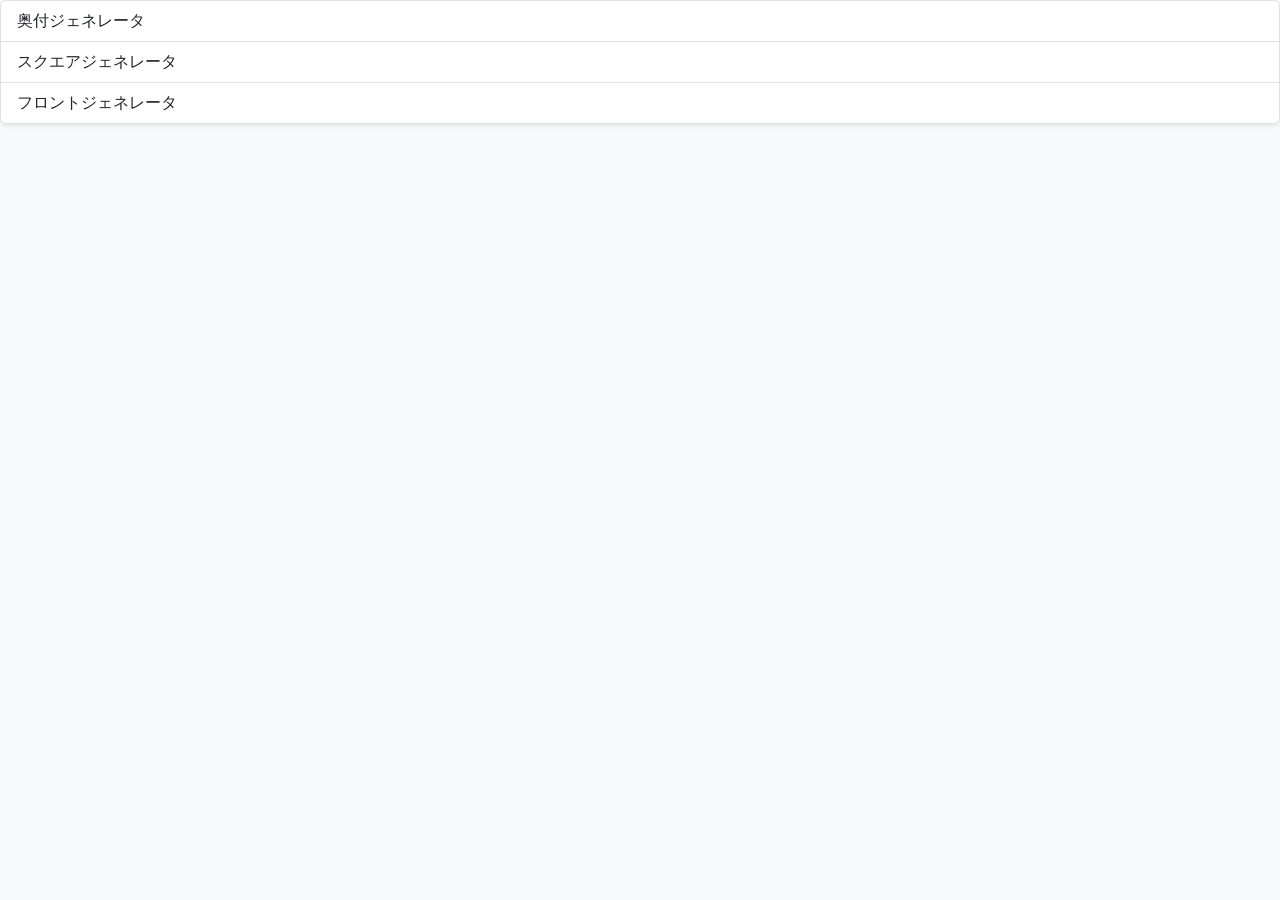
<file: docs/index.html>
<!doctype html>
<html lang="ja">
  <head>
    <meta charset="UTF-8" />
    <meta name="viewport" content="width=device-width, initial-scale=1.0" />
    <title>Illustration Support Generators</title>
    <!-- Bootstrap 5 CSS CDN -->
    <link
      href="https://cdn.jsdelivr.net/npm/bootstrap@5.3.3/dist/css/bootstrap.min.css"
      rel="stylesheet"
      integrity="sha384-QWTKZyjpPEjISv5WaRU9OFeRpok6YctnYmDr5pNlyT2bRjXh0JMhjY6hW+ALEwIH"
      crossorigin="anonymous"
    />
  </head>
  <body class="bg-light">
    <div class="list-group shadow-sm">
      <a href="./okuduke/index.html" class="list-group-item list-group-item-action">
        <div class="d-flex w-100 justify-content-between">奥付ジェネレータ</div>
      </a>
      <a href="./squareGenerator/index.html" class="list-group-item list-group-item-action">
        <div class="d-flex w-100 justify-content-between">スクエアジェネレータ</div>
      </a>
      <a href="./squareGenerator/index.html" class="list-group-item list-group-item-action">
        <div class="d-flex w-100 justify-content-between">フロントジェネレータ</div>
      </a>
    </div>
  </body>
</html>
</file>
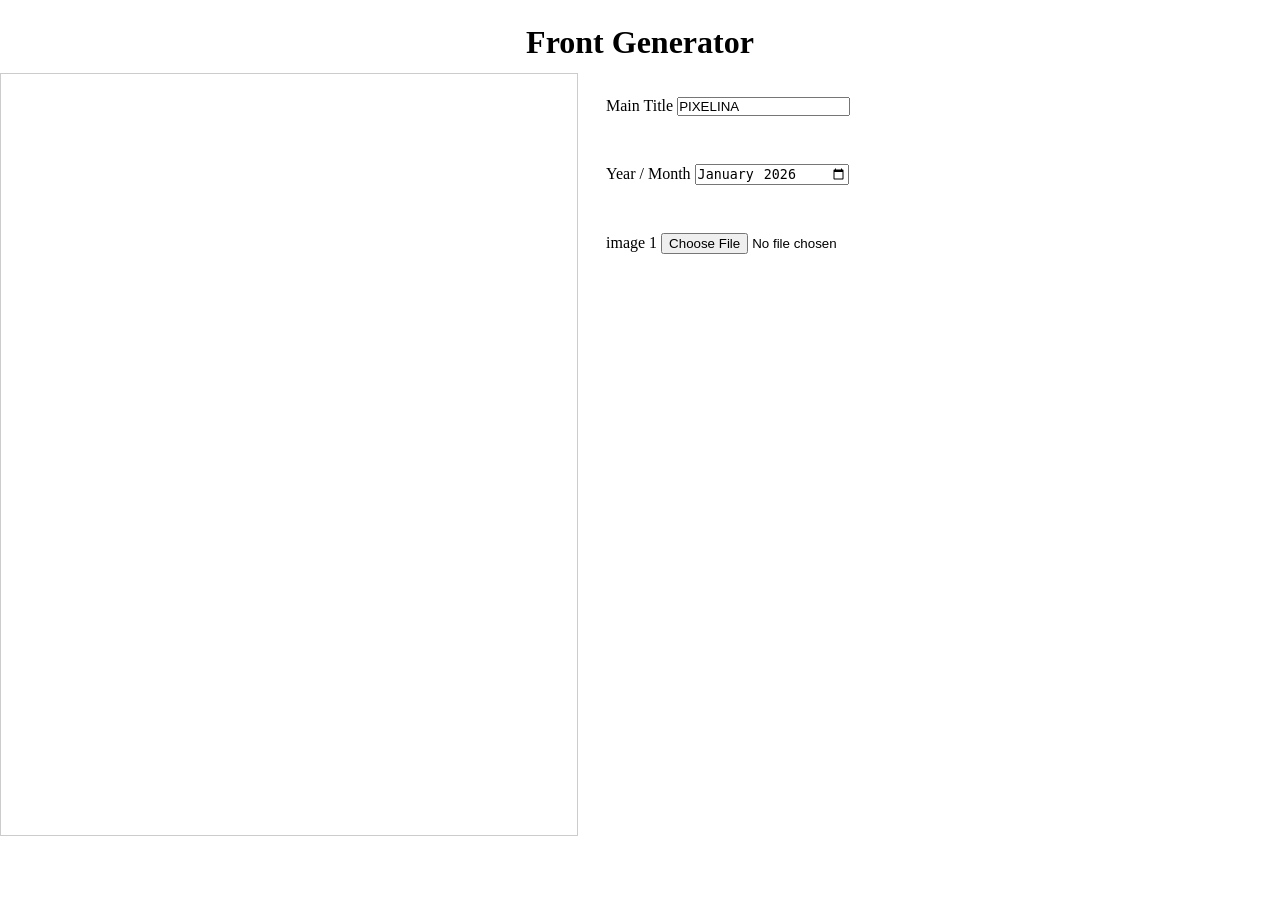
<file: docs/frontGenerator/index.html>
<!doctype html>
<html>
  <head>
    <meta http-equiv="X-UA-Compatible" content="IE=edge" />
    <title>Front Generator</title>
    <meta charset="utf-8" />
    <meta name="viewport" content="width=device-width, initial-scale=1" />
    <link rel="stylesheet" href="./css/common.css" />
    <script src="./script/script.js"></script>
  </head>

  <body>
    <div id="wrapper">
      <h1 class="mainTitle">Front Generator</h1>
      <div class="previewWrapper">
        <canvas id="previewCanvas" class="previewCanvas"></canvas>
      </div>
      <!-- input -->
      <div class="inputArea">
        <div class="inputItem">
          <label>
            Main Title
            <input type="text" class="titleLabel" id="titleLabel" value="PIXELINA" />
          </label>
        </div>
        <div class="inputItem">
          <label>
            Year / Month
            <input type="month" class="inputYearMonth" id="inputYearMonth" value="2026-01" />
          </label>
        </div>
        <div class="inputItem">
          <label>
            image 1
            <input type="file" class="inputFile" id="inputFile" />
          </label>
        </div>
      </div>
    </div>
  </body>
</html>
</file>
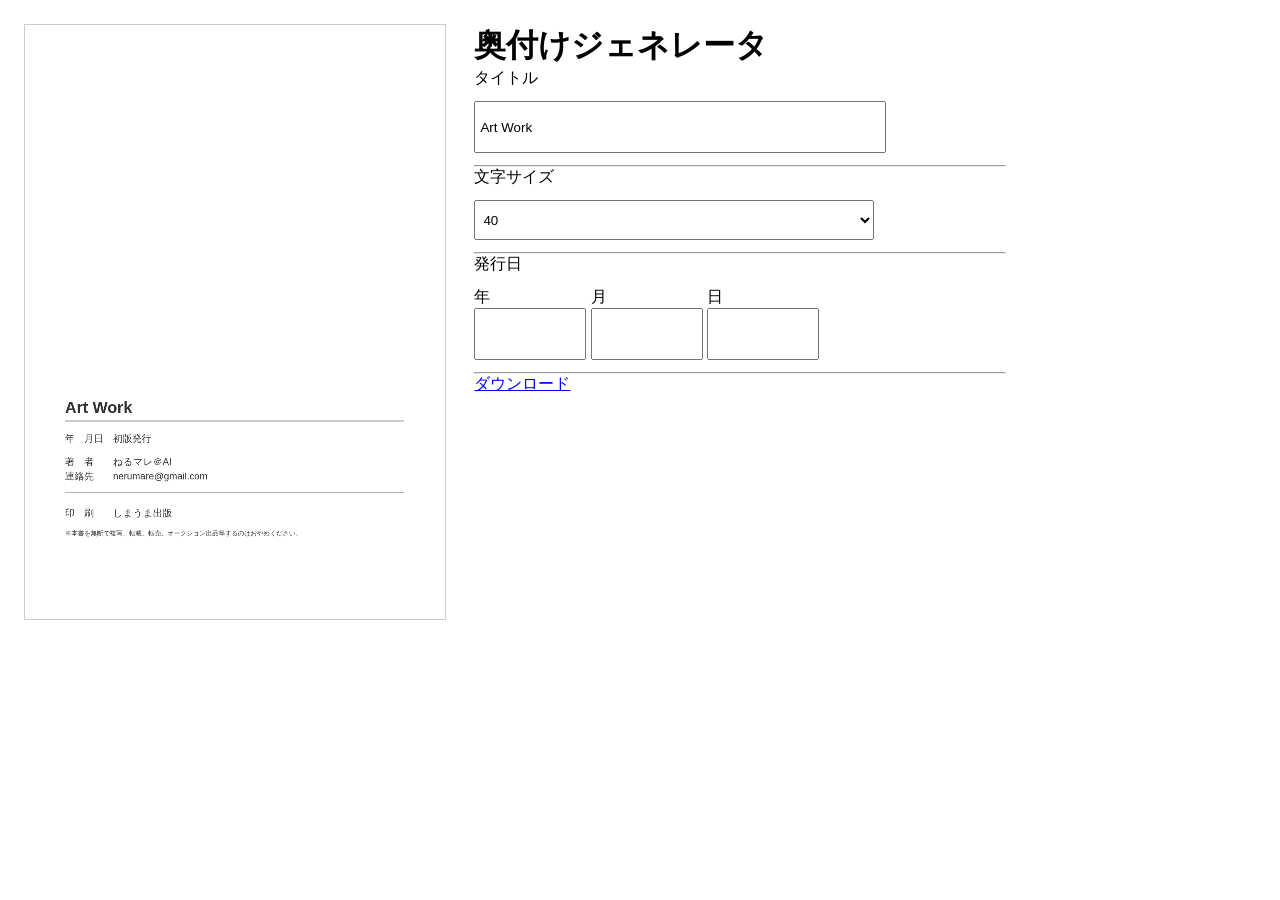
<file: docs/okuduke/index.html>
<!doctype html>
<html lang="ja">
  <head>
    <meta charset="utf-8" />
    <meta name="viewport" content="width=device-width, initial-scale=1" />
    <link rel="stylesheet" href="./style.css" />
    <link href="https://fonts.googleapis.com/css2?family=Noto+Sans+JP&display=swap" rel="stylesheet" />
    <title>奥付けジェネレータ</title>
  </head>
  <body>
    <div class="wrapper">
      <div class="previewArea">
        <canvas id="previewCanvas"></canvas>
      </div>
      <div class="inputArea">
        <h1>奥付けジェネレータ</h1>
        <div>
          <div>
            <p>タイトル</p>
            <label class="inputItemLabel">
              <input class="inputItem js-inputItem is-inline" id="mainTitle" value="Art Work" style="width: 400px" />
            </label>
          </div>
          <hr />
          <div>
            <p>文字サイズ</p>
            <label class="inputItemLabel">
              <select class="inputItem js-inputItem is-inline" id="fontSize" style="width: 400px" value="60">
                <option value="40">40</option>
                <option value="44">44</option>
                <option value="48">48</option>
                <option value="52">52</option>
                <option value="56">56</option>
                <option value="60">60</option>
                <option value="64">64</option>
                <option value="68">68</option>
                <option value="72">72</option>
                <option value="76">76</option>
                <option value="80">80</option>
              </select>
            </label>
          </div>
          <hr />
          <p>発行日</p>

          <label class="inputItemLabel">
            年
            <input class="inputItem js-inputItem" id="publishDateYear" type="number" min="2025" max="2030" />
          </label>

          <label class="inputItemLabel">
            月
            <input class="inputItem js-inputItem" id="publishDateMonth" type="number" min="1" max="12" />
          </label>

          <label class="inputItemLabel">
            日
            <input class="inputItem js-inputItem" id="publishDateDay" type="number" min="1" max="31" />
          </label>
          <hr />
          <a class="downloadButton js-dlButton" download="okuduke.png">ダウンロード</a>
        </div>
      </div>
    </div>
  </body>
  <script src="./script.js"></script>
</html>
</file>
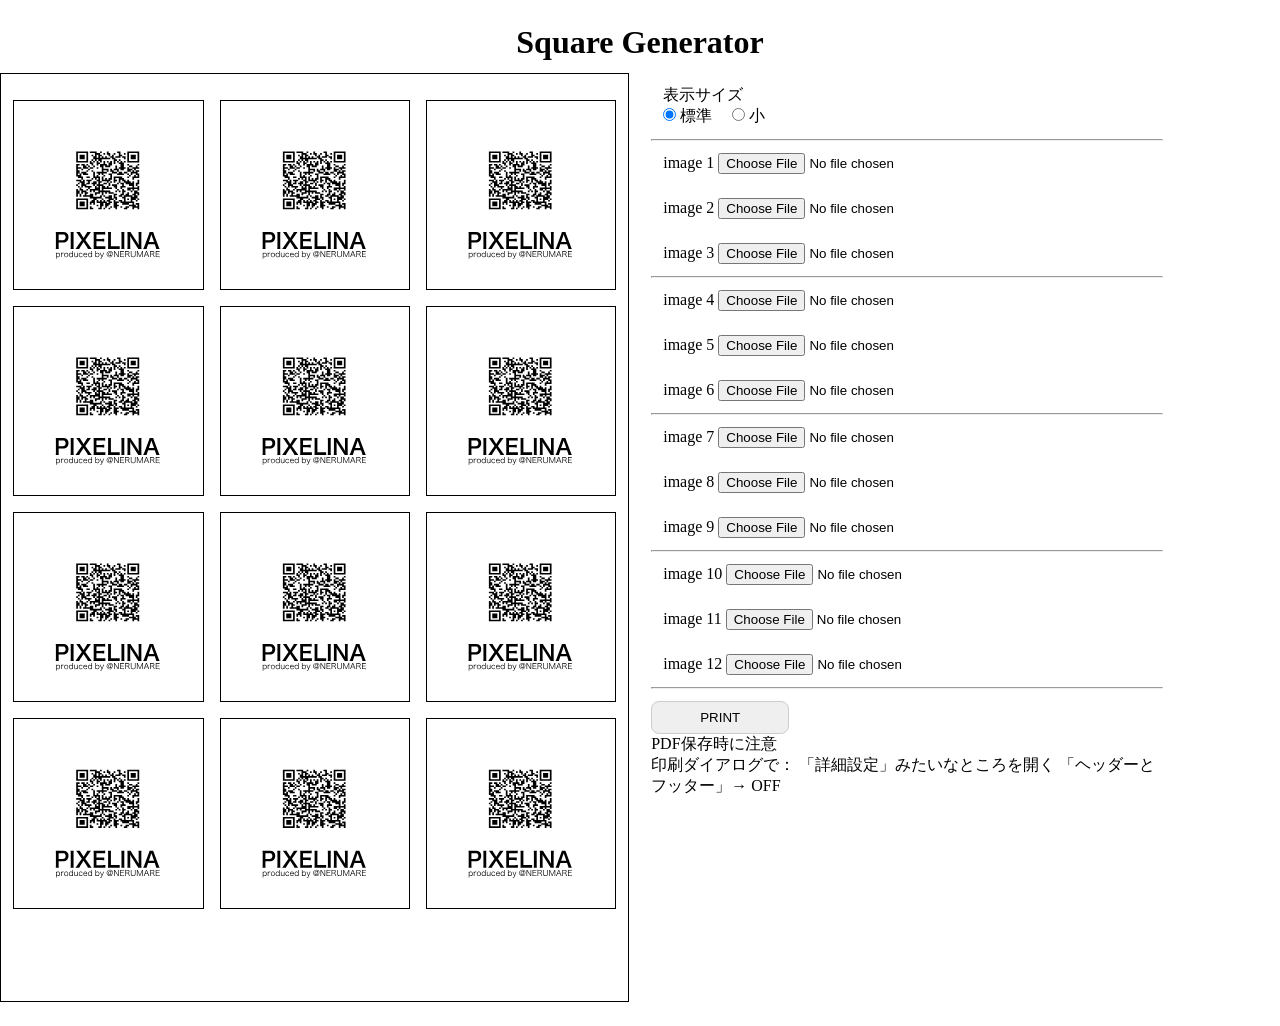
<file: docs/squareGenerator/index.html>
<!doctype html>
<html>
  <head>
    <meta http-equiv="X-UA-Compatible" content="IE=edge" />
    <title>Square Generator</title>
    <meta charset="utf-8" />
    <meta name="viewport" content="width=device-width, initial-scale=1" />
    <link rel="stylesheet" href="./css/common.css" />
    <script src="./script/script.js"></script>
  </head>

  <body>
    <div id="wrapper">
      <h1 class="mainTitle no-print">Square Generator</h1>
      <!-- preview 210 / 297-->
      <div class="previewWrapper">
        <div class="previewInner">
          <label class="previewImageItem" for="imageInput_1"><img class="previewImage" /></label>
          <label class="previewImageItem" for="imageInput_2"><img class="previewImage" /></label>
          <label class="previewImageItem" for="imageInput_3"><img class="previewImage" /></label>
          <label class="previewImageItem" for="imageInput_4"><img class="previewImage" /></label>
          <label class="previewImageItem" for="imageInput_5"><img class="previewImage" /></label>
          <label class="previewImageItem" for="imageInput_6"><img class="previewImage" /></label>
          <label class="previewImageItem" for="imageInput_7"><img class="previewImage" /></label>
          <label class="previewImageItem" for="imageInput_8"><img class="previewImage" /></label>
          <label class="previewImageItem" for="imageInput_9"><img class="previewImage" /></label>
          <label class="previewImageItem" for="imageInput_10"><img class="previewImage" /></label>
          <label class="previewImageItem" for="imageInput_11"><img class="previewImage" /></label>
          <label class="previewImageItem" for="imageInput_12"><img class="previewImage" /></label>
        </div>
      </div>
      <!-- input -->
      <div class="inputArea no-print">
        <div class="inputItem">
          <p>表示サイズ</p>
          <label class="sizeChanger-label">
            <input type="radio" name="sizeChanger" value="large" checked />
            標準
          </label>
          <label class="sizeChanger-label">
            <input type="radio" name="sizeChanger" value="small" />
            小
          </label>
        </div>
        <hr />
        <div class="inputItem">
          <label>
            image 1
            <input type="file" class="inputFile" id="imageInput_1" />
          </label>
        </div>
        <div class="inputItem">
          <label>
            image 2
            <input type="file" class="inputFile" id="imageInput_2" />
          </label>
        </div>
        <div class="inputItem">
          <label>
            image 3
            <input type="file" class="inputFile" id="imageInput_3" />
          </label>
        </div>
        <hr />
        <div class="inputItem">
          <label>
            image 4
            <input type="file" class="inputFile" id="imageInput_4" />
          </label>
        </div>
        <div class="inputItem">
          <label>
            image 5
            <input type="file" class="inputFile" id="imageInput_5" />
          </label>
        </div>
        <div class="inputItem">
          <label>
            image 6
            <input type="file" class="inputFile" id="imageInput_6" />
          </label>
        </div>
        <hr />
        <div class="inputItem">
          <label>
            image 7
            <input type="file" class="inputFile" id="imageInput_7" />
          </label>
        </div>
        <div class="inputItem">
          <label>
            image 8
            <input type="file" class="inputFile" id="imageInput_8" />
          </label>
        </div>
        <div class="inputItem">
          <label>
            image 9
            <input type="file" class="inputFile" id="imageInput_9" />
          </label>
        </div>
        <hr />
        <div class="inputItem">
          <label>
            image 10
            <input type="file" class="inputFile" id="imageInput_10" />
          </label>
        </div>
        <div class="inputItem">
          <label>
            image 11
            <input type="file" class="inputFile" id="imageInput_11" />
          </label>
        </div>
        <div class="inputItem">
          <label>
            image 12
            <input type="file" class="inputFile" id="imageInput_12" />
          </label>
        </div>
        <hr />
        <button id="printBtn">PRINT</button>
        <p>PDF保存時に注意</p>
        <p>印刷ダイアログで： 「詳細設定」みたいなところを開く 「ヘッダーとフッター」→ OFF</p>
      </div>
    </div>
  </body>
</html>
</file>
<file: docs/frontGenerator/css/common.css>
* {
  margin: 0;
  padding: 0;
}

#wrapper {
  max-width: 1280px;
  margin: 0 auto;
  padding: 24px 0;
}

.mainTitle {
  text-align: center;
  margin-bottom: 12px;
}

.previewWrapper,
.inputArea {
  vertical-align: top;
  display: inline-block;
  width: 45%;
}

.previewWrapper {
  border: 1px solid #ccc;
}

.previewCanvas {
  aspect-ratio: 159 / 210;
  /*159 = 149 + 10*/
  width: 100%;
  height: auto;
  display: block;
}

.inputItem {
  padding: 24px;
}
</file>
<file: docs/okuduke/style.css>
* {
  margin: 0;
  padding: 0;
  font-family: '游ゴシック体', YuGothic, '游ゴシック Medium', 'Yu Gothic Medium', '游ゴシック', 'Yu Gothic', sans-serif;
}

.wrapper {
  padding: 24px;
}

.previewArea,
.inputArea {
  display: inline-block;
  vertical-align: top;
}

.previewArea {
  border: 1px solid #ccc;
  margin-right: 24px;
}

.previewArea,
.previewArea canvas {
  width: calc(1050px / 5 * 2);
  height: calc(1485px / 5 * 2);
  aspect-ratio: 1050 / 1485;
}

.inputArea {
  width: calc(100% - 700px);
}

.previewArea {
  /* background-image: url(./okuduke_2025_April_Fantasy_01.png);
  background-position: 0;
  background-repeat: no-repeat;
  background-size: 100%; */
}

.inputItemLabel {
  padding: 12px 0;
  display: inline-block;
}
.inputItem {
  display: block;
  height: 40px;
  padding: 4px;
  min-width: 100px;
}

.inputItem.is-inline {
  display: inline-block;
}
</file>
<file: docs/squareGenerator/css/common.css>
* {
  margin: 0;
  padding: 0;
}

#wrapper {
  max-width: 1280px;
  margin: 0 auto;
  padding: 24px 0;
}

.mainTitle {
  text-align: center;
  margin-bottom: 12px;
}

.previewWrapper,
.inputArea {
  vertical-align: top;
  display: inline-block;
}

.previewWrapper {
  width: 49%;
}

.previewInner {
  border: 1px solid #000;
  aspect-ratio: 210/ 297;
  width: 100%;
  position: relative;
  text-align: center;
  padding: 20px 0;
}

.previewImageItem {
  display: inline-block;
  width: 30%;
  margin: 6px;
  aspect-ratio: 1/ 1;
  border: 1px solid #000;
  overflow: hidden;
  cursor: pointer;
}

.previewWrapper.is-small .previewImageItem {
  width: 28%;
}

.previewImage {
  width: 100%;
  display: block;
  height: 100%;
}

.inputArea {
  width: 40%;
  margin-left: 20px;
  vertical-align: middle;
}

.inputItem {
  padding: 12px;
}

.sizeChanger-label {
  margin-right: 16px;
}

#printBtn {
  margin-top: 12px;
  appearance: none;
  padding: 8px 48px;
  display: block;
  border: none;
  border-radius: 8px;
  cursor: pointer;
  border: 1px solid #ccc;
}

@media print {
  .no-print {
    display: none;
  }

  .previewWrapper {
    width: 90%;
    display: block;
    margin: 0 auto;
  }
  .previewInner {
    border: none;
    padding: 0;
  }
  .previewImageItem {
    flex-basis: 21%;
  }
}
</file>
